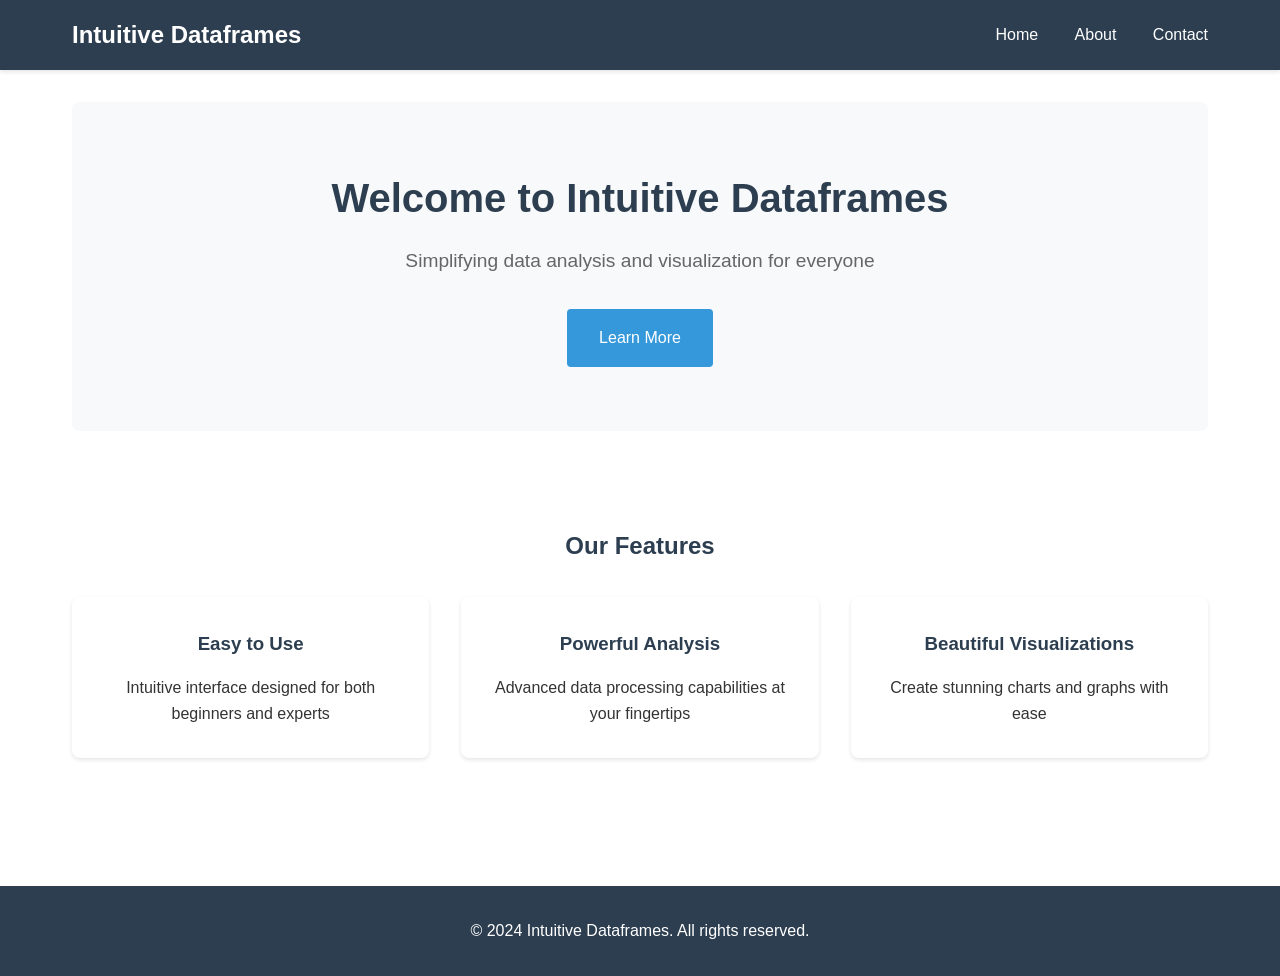
<file: index.html>
<!DOCTYPE html>
<html lang="en">
<head>
    <meta charset="UTF-8">
    <meta name="viewport" content="width=device-width, initial-scale=1.0">
    <title>Intuitive Dataframes</title>
    <link rel="stylesheet" href="static/css/style.css">
</head>
<body>
    <nav>
        <div class="nav-container">
            <a href="/" class="logo">Intuitive Dataframes</a>
            <div class="nav-links">
                <a href="/">Home</a>
                <a href="about.html">About</a>
                <a href="contact.html">Contact</a>
            </div>
        </div>
    </nav>

    <main>
        <div class="hero">
            <h1>Welcome to Intuitive Dataframes</h1>
            <p>Simplifying data analysis and visualization for everyone</p>
            <a href="about.html" class="cta-button">Learn More</a>
        </div>

        <section class="features">
            <h2>Our Features</h2>
            <div class="feature-grid">
                <div class="feature-card">
                    <h3>Easy to Use</h3>
                    <p>Intuitive interface designed for both beginners and experts</p>
                </div>
                <div class="feature-card">
                    <h3>Powerful Analysis</h3>
                    <p>Advanced data processing capabilities at your fingertips</p>
                </div>
                <div class="feature-card">
                    <h3>Beautiful Visualizations</h3>
                    <p>Create stunning charts and graphs with ease</p>
                </div>
            </div>
        </section>
    </main>

    <footer>
        <p>&copy; 2024 Intuitive Dataframes. All rights reserved.</p>
    </footer>
</body>
</html>
</file>
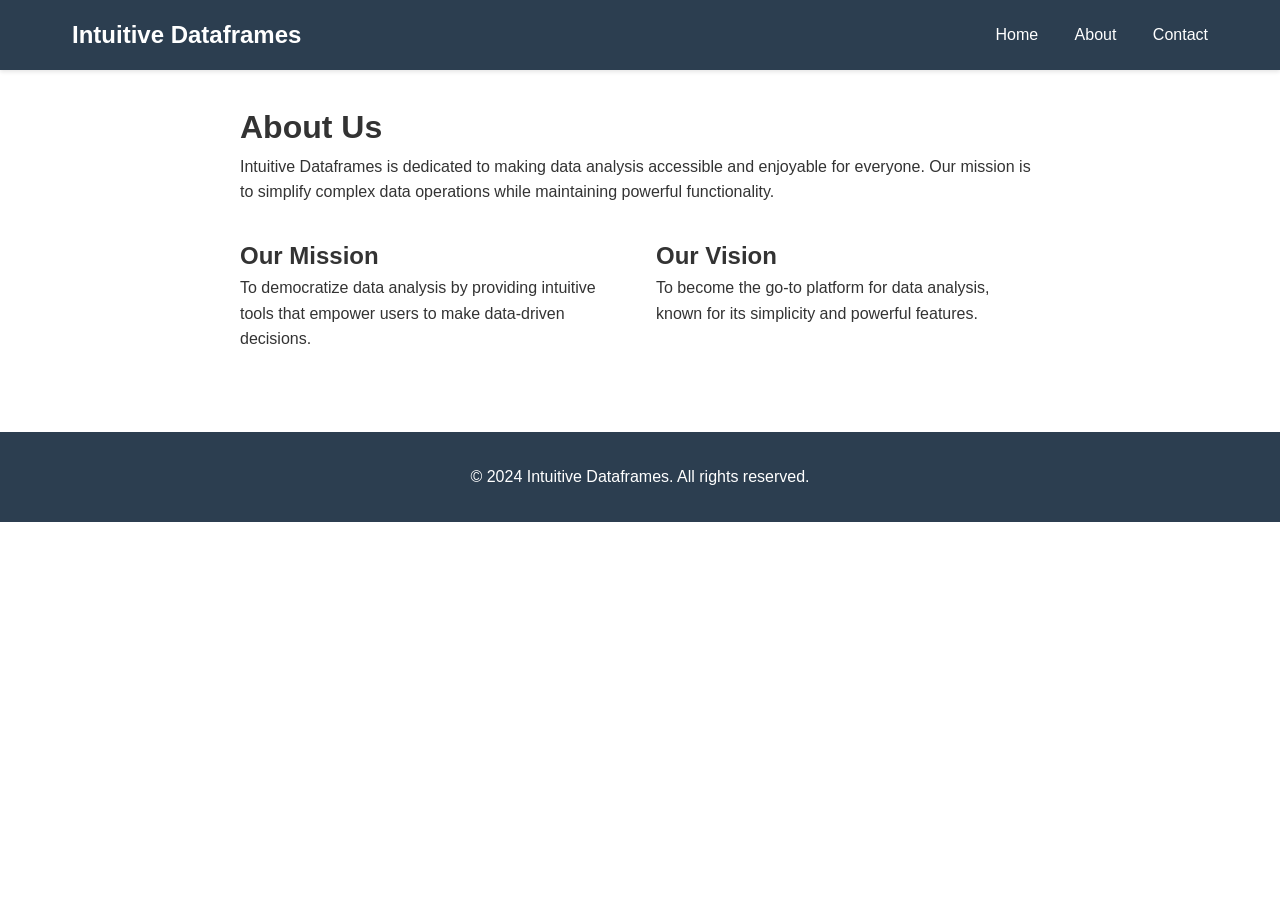
<file: about.html>
<!DOCTYPE html>
<html lang="en">
<head>
    <meta charset="UTF-8">
    <meta name="viewport" content="width=device-width, initial-scale=1.0">
    <title>About - Intuitive Dataframes</title>
    <link rel="stylesheet" href="static/css/style.css">
</head>
<body>
    <nav>
        <div class="nav-container">
            <a href="/" class="logo">Intuitive Dataframes</a>
            <div class="nav-links">
                <a href="/">Home</a>
                <a href="about.html">About</a>
                <a href="contact.html">Contact</a>
            </div>
        </div>
    </nav>

    <main>
        <div class="about-section">
            <h1>About Us</h1>
            <p>Intuitive Dataframes is dedicated to making data analysis accessible and enjoyable for everyone. Our mission is to simplify complex data operations while maintaining powerful functionality.</p>
            
            <div class="mission-vision">
                <div class="mission">
                    <h2>Our Mission</h2>
                    <p>To democratize data analysis by providing intuitive tools that empower users to make data-driven decisions.</p>
                </div>
                <div class="vision">
                    <h2>Our Vision</h2>
                    <p>To become the go-to platform for data analysis, known for its simplicity and powerful features.</p>
                </div>
            </div>
        </div>
    </main>

    <footer>
        <p>&copy; 2024 Intuitive Dataframes. All rights reserved.</p>
    </footer>
</body>
</html>
</file>
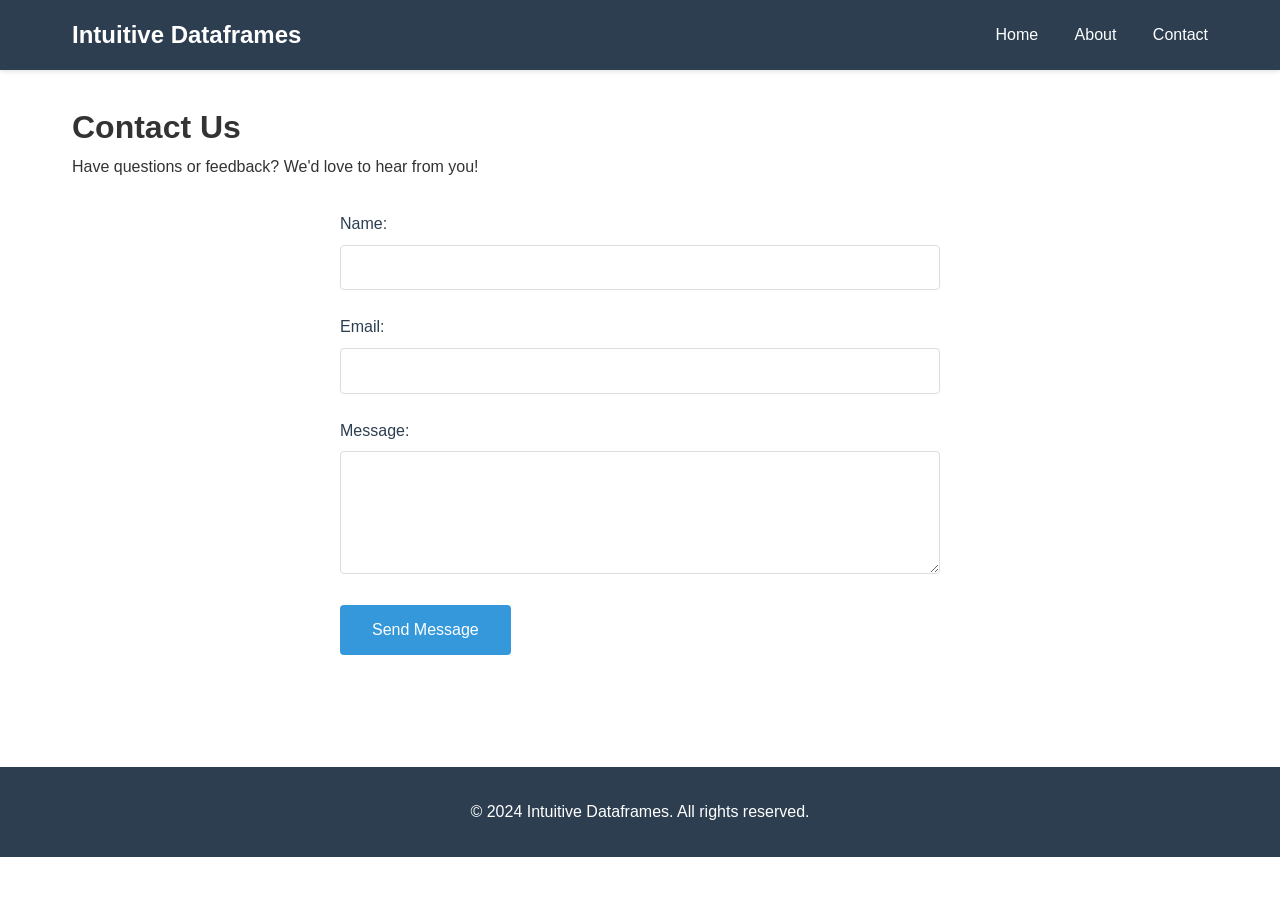
<file: contact.html>
<!DOCTYPE html>
<html lang="en">
<head>
    <meta charset="UTF-8">
    <meta name="viewport" content="width=device-width, initial-scale=1.0">
    <title>Contact - Intuitive Dataframes</title>
    <link rel="stylesheet" href="static/css/style.css">
</head>
<body>
    <nav>
        <div class="nav-container">
            <a href="/" class="logo">Intuitive Dataframes</a>
            <div class="nav-links">
                <a href="/">Home</a>
                <a href="about.html">About</a>
                <a href="contact.html">Contact</a>
            </div>
        </div>
    </nav>

    <main>
        <div class="contact-section">
            <h1>Contact Us</h1>
            <p>Have questions or feedback? We'd love to hear from you!</p>
            
            <form class="contact-form" action="https://formspree.io/f/your-form-id" method="POST">
                <div class="form-group">
                    <label for="name">Name:</label>
                    <input type="text" id="name" name="name" required>
                </div>
                
                <div class="form-group">
                    <label for="email">Email:</label>
                    <input type="email" id="email" name="email" required>
                </div>
                
                <div class="form-group">
                    <label for="message">Message:</label>
                    <textarea id="message" name="message" rows="5" required></textarea>
                </div>
                
                <button type="submit" class="submit-button">Send Message</button>
            </form>
        </div>
    </main>

    <footer>
        <p>&copy; 2024 Intuitive Dataframes. All rights reserved.</p>
    </footer>
</body>
</html>
</file>
<file: static/css/style.css>
/* Reset and base styles */
* {
    margin: 0;
    padding: 0;
    box-sizing: border-box;
}

body {
    font-family: 'Segoe UI', Tahoma, Geneva, Verdana, sans-serif;
    line-height: 1.6;
    color: #333;
}

/* Navigation */
nav {
    background-color: #2c3e50;
    padding: 1rem 0;
    box-shadow: 0 2px 4px rgba(0,0,0,0.1);
}

.nav-container {
    max-width: 1200px;
    margin: 0 auto;
    padding: 0 2rem;
    display: flex;
    justify-content: space-between;
    align-items: center;
}

.logo {
    color: white;
    text-decoration: none;
    font-size: 1.5rem;
    font-weight: bold;
}

.nav-links a {
    color: white;
    text-decoration: none;
    margin-left: 2rem;
    transition: color 0.3s ease;
}

.nav-links a:hover {
    color: #3498db;
}

/* Main content */
main {
    max-width: 1200px;
    margin: 0 auto;
    padding: 2rem;
}

/* Hero section */
.hero {
    text-align: center;
    padding: 4rem 0;
    background-color: #f8f9fa;
    border-radius: 8px;
    margin-bottom: 3rem;
}

.hero h1 {
    font-size: 2.5rem;
    margin-bottom: 1rem;
    color: #2c3e50;
}

.hero p {
    font-size: 1.2rem;
    color: #666;
    margin-bottom: 2rem;
}

.cta-button {
    display: inline-block;
    padding: 1rem 2rem;
    background-color: #3498db;
    color: white;
    text-decoration: none;
    border-radius: 4px;
    transition: background-color 0.3s ease;
}

.cta-button:hover {
    background-color: #2980b9;
}

/* Features section */
.features {
    padding: 3rem 0;
}

.features h2 {
    text-align: center;
    margin-bottom: 2rem;
    color: #2c3e50;
}

.feature-grid {
    display: grid;
    grid-template-columns: repeat(auto-fit, minmax(250px, 1fr));
    gap: 2rem;
}

.feature-card {
    padding: 2rem;
    background-color: white;
    border-radius: 8px;
    box-shadow: 0 2px 4px rgba(0,0,0,0.1);
    text-align: center;
}

.feature-card h3 {
    color: #2c3e50;
    margin-bottom: 1rem;
}

/* About page */
.about-section {
    max-width: 800px;
    margin: 0 auto;
}

.mission-vision {
    display: grid;
    grid-template-columns: repeat(auto-fit, minmax(300px, 1fr));
    gap: 2rem;
    margin-top: 2rem;
}

/* Contact form */
.contact-form {
    max-width: 600px;
    margin: 2rem auto;
}

.form-group {
    margin-bottom: 1.5rem;
}

.form-group label {
    display: block;
    margin-bottom: 0.5rem;
    color: #2c3e50;
}

.form-group input,
.form-group textarea {
    width: 100%;
    padding: 0.8rem;
    border: 1px solid #ddd;
    border-radius: 4px;
    font-size: 1rem;
}

.submit-button {
    background-color: #3498db;
    color: white;
    padding: 1rem 2rem;
    border: none;
    border-radius: 4px;
    cursor: pointer;
    font-size: 1rem;
    transition: background-color 0.3s ease;
}

.submit-button:hover {
    background-color: #2980b9;
}

/* Footer */
footer {
    background-color: #2c3e50;
    color: white;
    text-align: center;
    padding: 2rem;
    margin-top: 3rem;
}

/* Responsive design */
@media (max-width: 768px) {
    .nav-container {
        flex-direction: column;
        text-align: center;
    }
    
    .nav-links {
        margin-top: 1rem;
    }
    
    .nav-links a {
        margin: 0 1rem;
    }
    
    .hero h1 {
        font-size: 2rem;
    }
}
</file>
